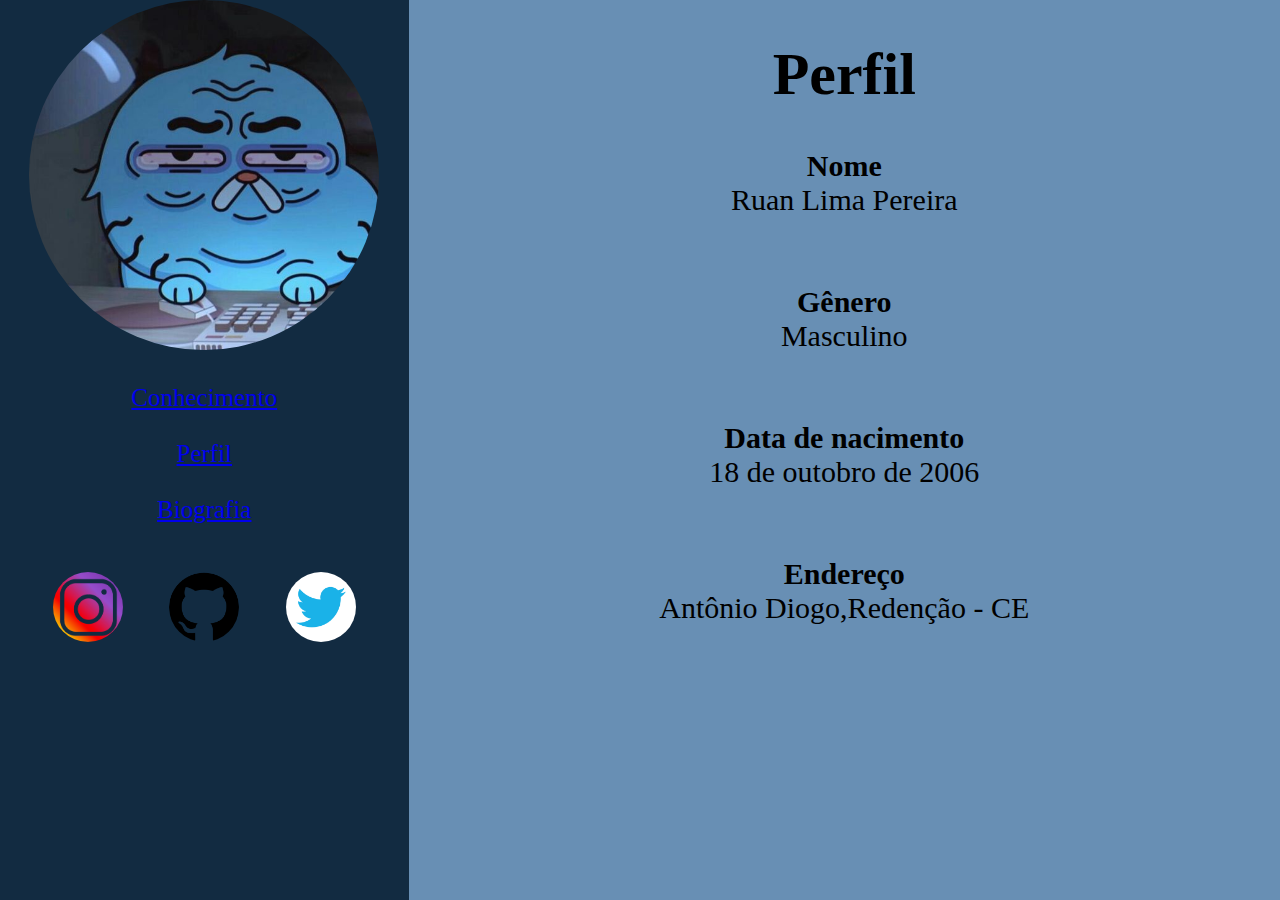
<file: index.html>
<!DOCTYPE html>
<html lang="en">
<head>
  <meta charset="UTF-8">
  <meta http-equiv="X-UA-Compatible" content="IE=edge">
  <meta name="viewport" content="width=device-width, initial-scale=1.0">
  <title>Portfólio</title>
  <link rel="stylesheet" href="style.css">
</head>
<body>
  <main>
    <div class="div1">
      <img src="perfil.jpg" alt="" class="img1">
      <br><br>
      <a href="conhecimento.html">Conhecimento</a>
      <br><br>
      <a href="index.html">Perfil</a>
      <br><br>
      <a href="biografia.html">Biografia</a>
      <br><br>
      <img src="Instagram-Icon.png" alt="" class="img2">
      <img src="github.png" alt="" class="img2">
      <img src="twitter.webp" alt="" class="img2">
    </div>
    <div class="div2">
      <h1>Perfil</h1>
      <p><strong>Nome</strong></p> 
      <p>Ruan Lima Pereira</p>
      <br><br>
      <p><strong> Gênero</strong></p>
      <p>Masculino</p>
      <br><br>
      <p><strong>Data de nacimento</strong></p> 
      <p>18 de outobro de 2006</p>
      <br><br>
      <p><strong> Endereço</strong></p> 
      <p>Antônio Diogo,Redenção - CE</p>
    </div>
  </main>
</body>
</html>
</file>
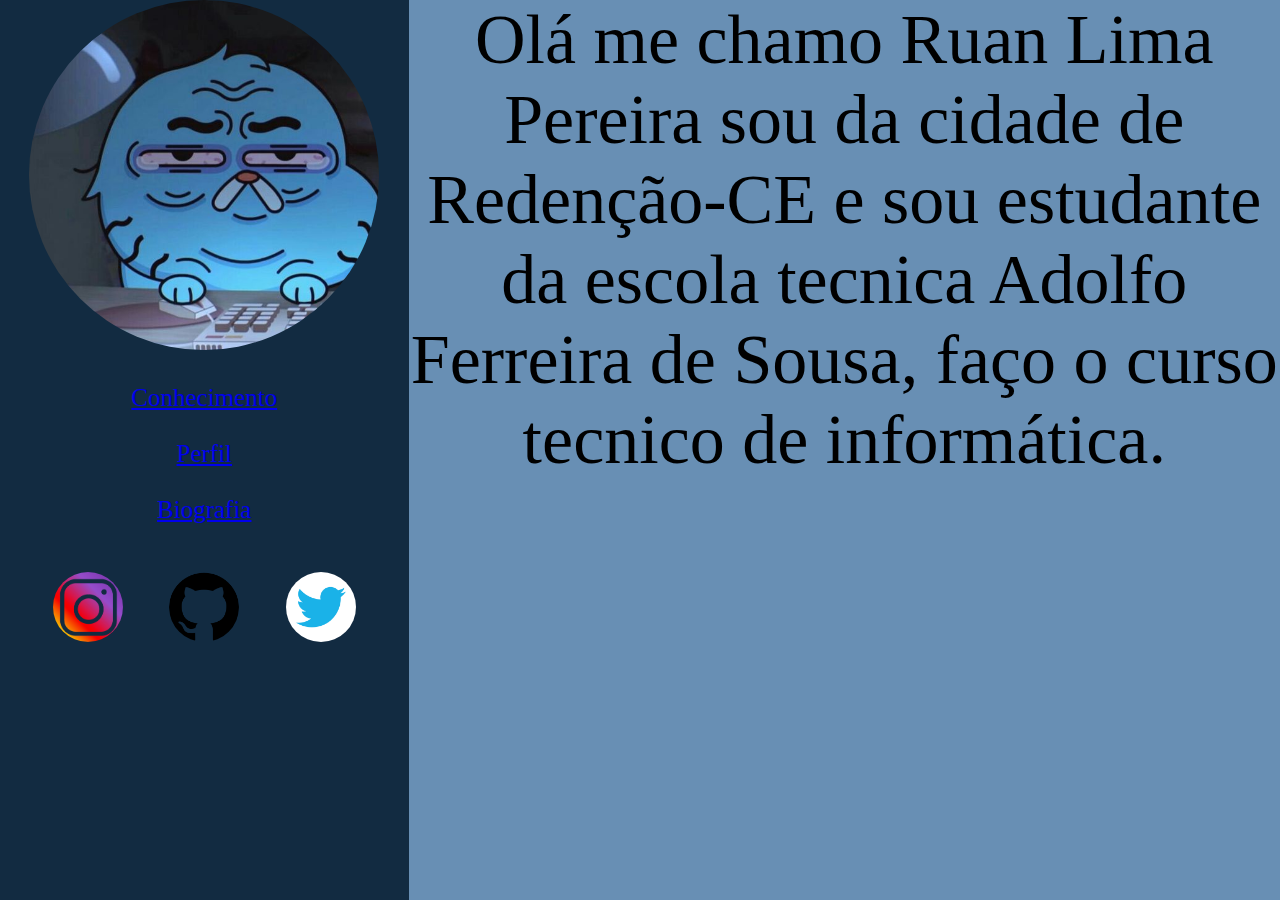
<file: biografia.html>
<!DOCTYPE html>
<html lang="en">
<head>
  <meta charset="UTF-8">
  <meta http-equiv="X-UA-Compatible" content="IE=edge">
  <meta name="viewport" content="width=device-width, initial-scale=1.0">
  <title>Document</title>
  <link rel="stylesheet" href="style.css">
</head>
<body>
  <main>
    <div class="div1">
      <img src="perfil.jpg" alt="" class="img1">
      <br><br>
      <a href="conhecimento.html">Conhecimento</a>
      <br><br>
      <a href="index.html">Perfil</a>
      <br><br>
      <a href="biografia.html">Biografia</a>
      <br><br>
      <img src="Instagram-Icon.png" alt="" class="img2">
      <img src="github.png" alt="" class="img2">
      <img src="twitter.webp" alt="" class="img2">
    </div>
    <div class="div3">
      <p> Olá me chamo Ruan Lima Pereira sou da cidade de Redenção-CE 
        e sou estudante da escola tecnica Adolfo Ferreira de Sousa, 
        faço o curso tecnico de informática. </p>
    </div>
  </main>
</body>
</html>
</file>
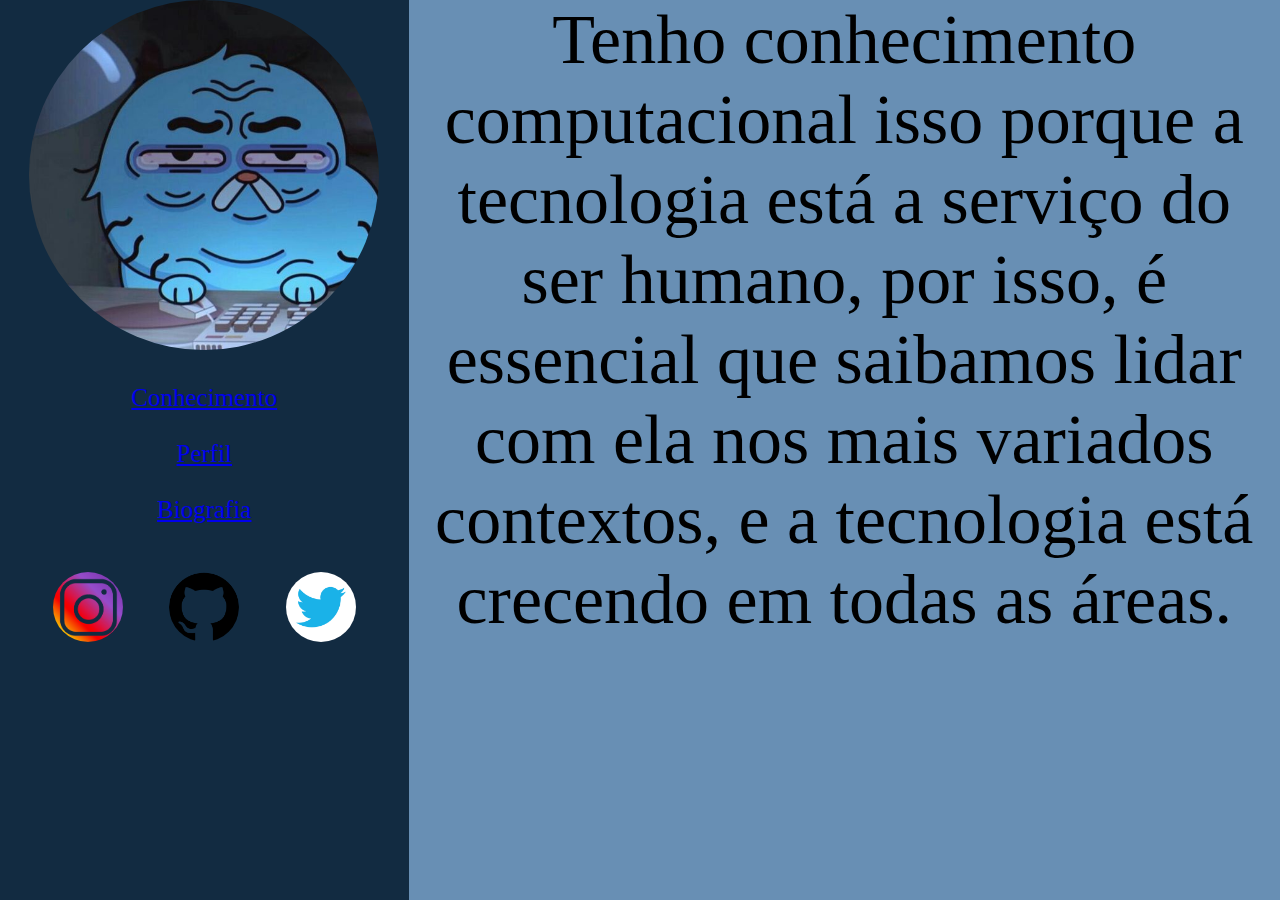
<file: conhecimento.html>
<!DOCTYPE html>
<html lang="en">
<head>
  <meta charset="UTF-8">
  <meta http-equiv="X-UA-Compatible" content="IE=edge">
  <meta name="viewport" content="width=device-width, initial-scale=1.0">
  <title>Document</title>
  <link rel="stylesheet" href="style.css">
</head>
<body>
  <main>
    <div class="div1">
      <img src="perfil.jpg" alt="" class="img1">
      <br><br>
      <a href="conhecimento.html">Conhecimento</a>
      <br><br>
      <a href="index.html">Perfil</a>
      <br><br>
      <a href="biografia.html">Biografia</a>
      <br><br>
      <img src="Instagram-Icon.png" alt="" class="img2">
      <img src="github.png" alt="" class="img2">
      <img src="twitter.webp" alt="" class="img2">
      </div>
      <div class="div3">
        <p> Tenho conhecimento computacional isso porque a tecnologia 
        está a serviço do ser humano, por isso, é essencial que 
        saibamos lidar com ela nos mais variados contextos, e a 
        tecnologia está crecendo em todas as áreas.</p>
      </div>
  </main>
</body>
</html>
</file>
<file: style.css>
body{
  margin: 0;
  font-family:Calibri;
}
main{
  display: flex;
  justify-content: center;
  text-align: center;
}
.div1{
  background-color: rgb(18, 43, 65);
  width: 600px;
  height: 100vh;
  text-align: center;
  font-size: 25px;
}
.img1{
  width: 350px;
  height: 350px;
  border-radius: 50%;
  object-fit: cover;
}
.img2{
  width: 70px;
  height: 70px;
  padding: 20px;
  border-radius: 50%;
  object-fit: cover;

}
.div2{
  background-color: rgb(104, 143, 180);
  width: 100%;
  height: 100vh;
  font-size: 30px;
} 
p{
  margin: 0;
}
.div3{
  background-color: rgb(104, 143, 180);
  width: 100%;
  height: 100vh;
  font-size: 70px;
}
</file>
